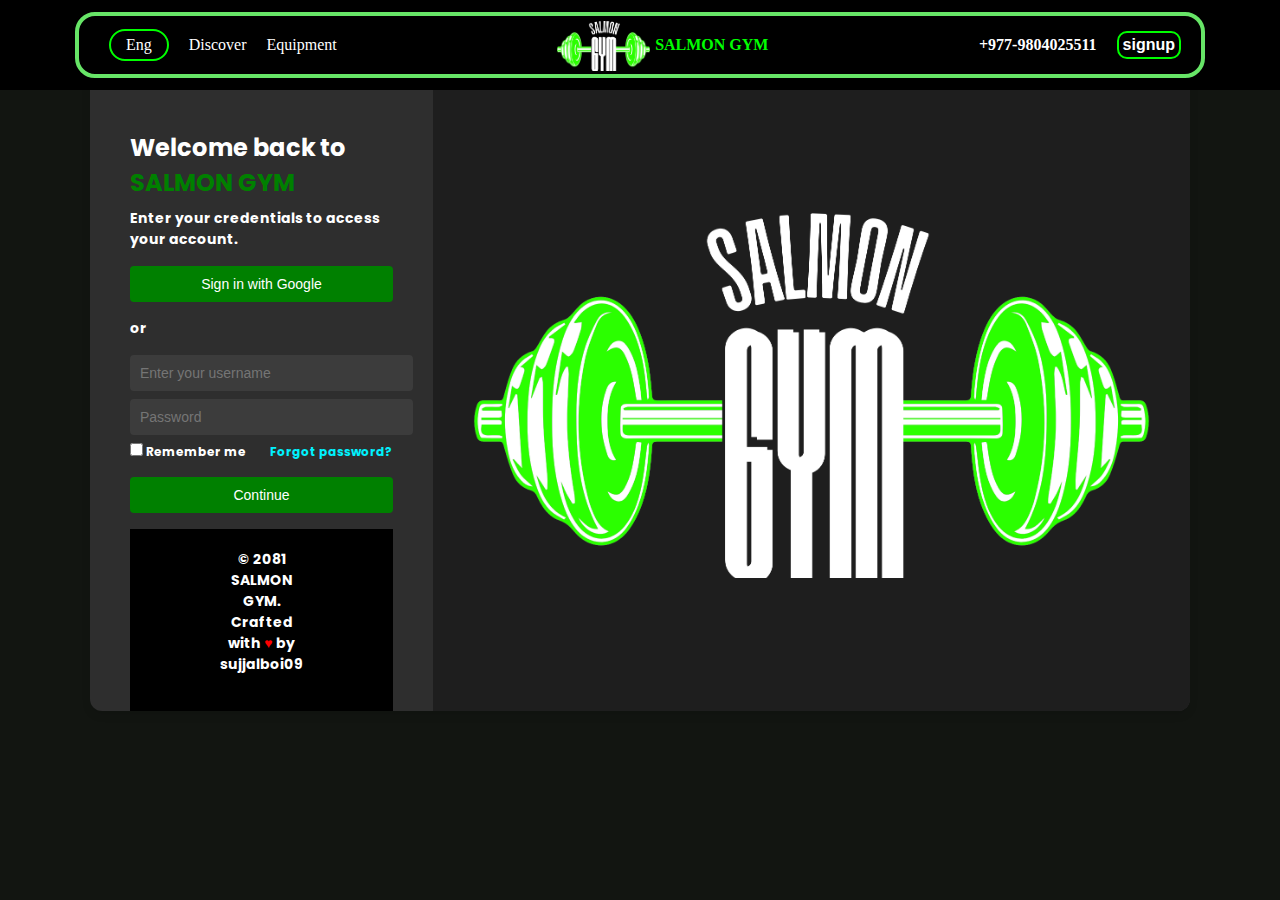
<file: src/pages/login.html>
<!DOCTYPE html>
<html lang="en">

<head>
    <meta charset="UTF-8">
    <meta name="viewport" content="width=device-width, initial-scale=1.0">
    <title>login page</title>
    <link rel="stylesheet" href="style.css">
    <style>
        /* main {
            display: flex;
            justify-content: center;
            align-items: center;
            height: 100vh;
            background-color: #1e1e1e;
            color: #fff;
        } */


    </style>
</head>

<body>
    <header>
        <div id="navbar">
            <div id="r-nav">
                <div class="dropdown">
                    <input type="checkbox" id="dropdown-toggle" />
                    <label for="dropdown-toggle" class="dropdown-btn">
                        <div class="lang">Eng</div>
                        <i class="ri-arrow-drop-down-line"></i>
                    </label>

                    <div class="dropdown-content">
                        <a href="#Nepali">Nep</a>
                        <a href="#Hindi">Hindi</a>
                        <a href="#Spanish">Spanish</a>
                    </div>
                </div>

                <div class="nav">
                    <ul>
                        <li><a href="../pages/photo-gallery.html">Discover</a></li>
                        <li><a href="../pages/pricing.html">Equipment</a></li>
                        <!-- <li><a href="#additional-info">Why Us</a></li>
                    <li><a href="#about">Program</a></li>
                    <li><a href="#newsletter">Contact</a></li> -->
                    </ul>
                </div>
            </div>

            
            <div class="logo">
                <a href="../../index.html">
                    <img src="../../media/logo.png" alt="saroj gym">
                    <div class="sarojgym"><b class="logo-saroj">SALMON GYM</div>
                </a>
            </div>
            <div class="log-sign">
                <div class="ph-no">+977-9804025511</div>
                <!-- <div class="member">
                    <div class="already-mem">Already a member</div>
                    <a href="login.html">
                    <div class="login"><button>login</button></a>
                    </div>
                </div> -->
                <a href="./signin.html">
                    <div class="signup"><button>signup</button></div>
                </a>
            </div>
        </div>
    </header>
    <main>

        <div class="container">
            <div class="login-form">
                <h1>Welcome back to <br><a href="../../index.html" style="color: green;">SALMON GYM</a></h1>
                <p>Enter your credentials to access your account.</p>
                <a href="../../index.html">
                <button class="google-signin">Sign in with Google</button>
            </a>
                <p>or</p>
                <input type="text" placeholder="Enter your username" class="username">
                <input type="password" placeholder="Password" class="password">
                <div class="options">
                    <label>
                        <input type="checkbox"> Remember me
                    </label>
                    <a href="#" class="forgot-password">Forgot password?</a>
                </div>
                <a href="../../index.html"><button class="continue" >Continue</button></a>
                
                <footer>
                    <p>© 2081 SALMON GYM. Crafted with <span>♥</span> by sujjalboi09</p>
                </footer>
            </div>
            <div class="graphic">
                <img src="../../media/logo.png" alt="Graphic" class="graphic-img">
            </div>
        </div>

    </main>






</body>

</html>
</file>
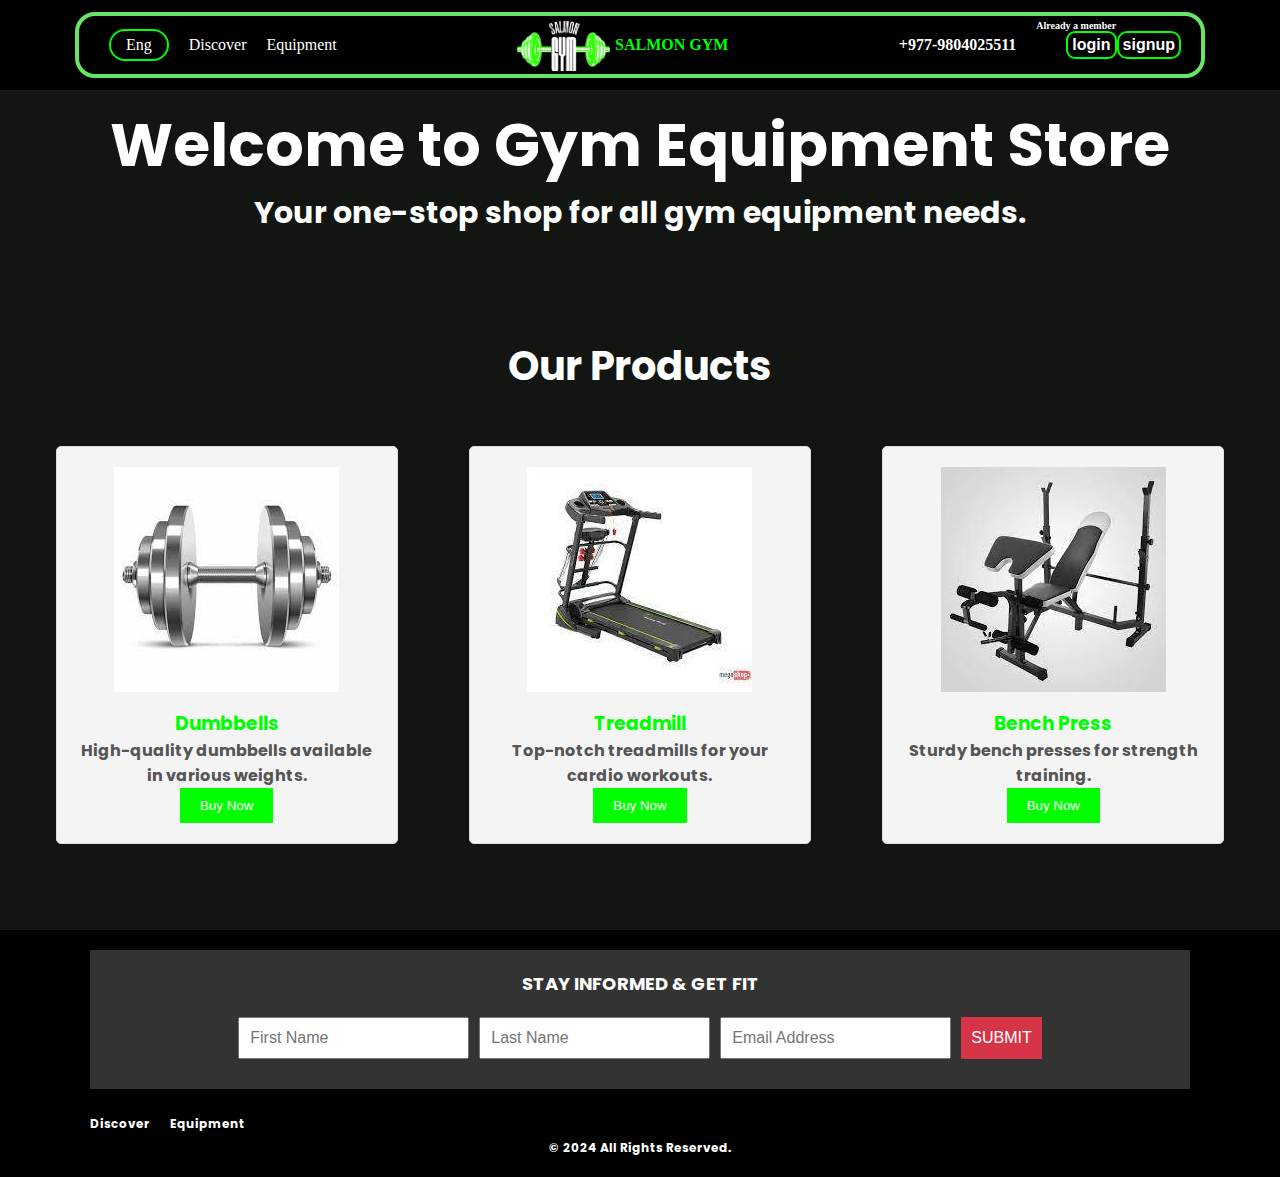
<file: src/pages/pricing.html>
<!DOCTYPE html>
<html lang="en">
<head>
    <meta charset="UTF-8">
    <meta name="viewport" content="width=device-width, initial-scale=1.0">
    <title>Gym Equipment Store</title>
    <link rel="stylesheet" href="style.css">
</head>
<body>
    <header>
        <div id="navbar">
            <div id="r-nav">
            <div class="dropdown">
                <input type="checkbox" id="dropdown-toggle" />
                <label for="dropdown-toggle" class="dropdown-btn">
                    <div class="lang">Eng</div>
                    <i class="ri-arrow-drop-down-line"></i>
                </label>
                
                <div class="dropdown-content">
                    <a href="#Nepali">Nep</a>
                    <a href="#Hindi">Hindi</a>
                    <a href="#Spanish">Spanish</a>
                </div>
            </div>

            <div class="nav">
                <ul>
                    <li><a href="../pages/photo-gallery.html">Discover</a></li>
                    <li><a href="../pages/pricing.html">Equipment</a></li>
                    <!-- <li><a href="#additional-info">Why Us</a></li>
                    <li><a href="#about">Program</a></li>
                    <li><a href="#newsletter">Contact</a></li> -->
                </ul>
            </div>
        </div>
            <div class="logo">
                <a href="../../index.html">
                <img src="../../media/logo.png" alt="saroj gym">
                <div class="sarojgym"><b class="logo-saroj">SALMON GYM</div>
                </a>
            </div>
            <div class="log-sign">
                <div class="ph-no">+977-9804025511</div>
                <div class="member">
                    <div class="already-mem">Already a member</div> 
                    <div class="login"><button href="login.html">login</button>
                    </div>
                </div>
                <div class="signup"><button href="signin.html">signup</button></div>
            </div>
        </div>
    </header>
    <section id="pricehero">
        <h1>Welcome to Gym Equipment Store</h1>
        <p>Your one-stop shop for all gym equipment needs.</p>
    </section>
    <section id="products">
        <h2 style="font-size: 40px;">Our Products</h2>
        <div class="product-list">
            <div class="product-item">
                <img src="../../media/dumbbell.jpg" alt="Dumbbells">
                <h3>Dumbbells</h3>
                <p>High-quality dumbbells available in various weights.</p>
                <button>Buy Now</button>
            </div>
            <div class="product-item">
                <img src="../../media/teadmill.jpg" alt="Treadmill">
                <h3>Treadmill</h3>
                <p>Top-notch treadmills for your cardio workouts.</p>
                <button>Buy Now</button>
            </div>
            <div class="product-item">
                <img src="../../media/benchpress.jpg" alt="Bench Press">
                <h3>Bench Press</h3>
                <p>Sturdy bench presses for strength training.</p>
                <button>Buy Now</button>
            </div>
        </div>
    </section>
    <!-- Foter section -->
    <footer>
        <section class="newsletter">
            <h2>STAY INFORMED & GET FIT</h2>
            <form action="#">
                <input type="text" placeholder="First Name">
                <input type="text" placeholder="Last Name">
                <input type="email" placeholder="Email Address">
                <button type="submit">SUBMIT</button>
            </form>
        </section>
        <div class="footer-links">
            <div class="footer-nav">
                <ul>
                    <li><a href="../pages/photo-gallery.html">Discover</a></li>
                    <li><a href="../pages/pricing.html">Equipment</a></li>
                    <!-- <li><a href="#additional-info">Why Us</a></li>
                    <li><a href="#about">Program</a></li>
                    <li><a href="#newsletter">Contact</a></li> -->
                </ul>
            </div>
            <div class="social-media">
                <a href="#"><i class="ri-youtube-fill"></i></a>
                <a href="#"><i class="ri-linkedin-box-fill"></i></a>
                <a href="#"><i class="ri-instagram-fill"></i></a>
                <a href="#"><i class="ri-facebook-circle-fill"></i></a>
            </div>
        </div>
        <p>&copy; 2024 All Rights Reserved.</p>
    </footer>
</body>
</html>
</file>
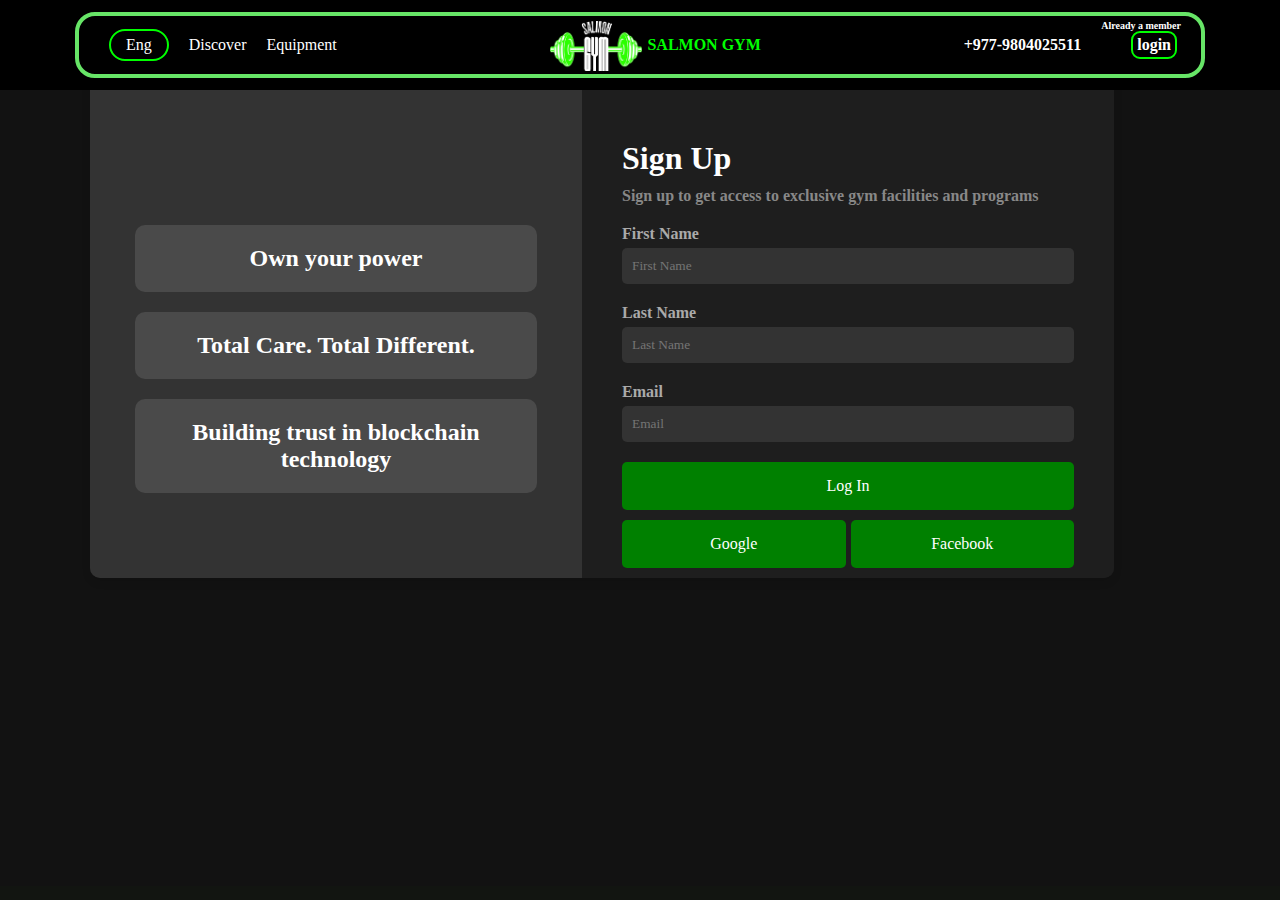
<file: src/pages/signin.html>
<!DOCTYPE html>
<html lang="en">

<head>
    <meta charset="UTF-8">
    <meta name="viewport" content="width=device-width, initial-scale=1.0">
    <title>signin page</title>
    <link rel="stylesheet" href="style.css">
    <style>
        /* google popins font */
@import url('https://fonts.googleapis.com/css2?family=Poppins:ital,wght@0,100;0,200;0,300;0,400;0,500;0,600;0,700;0,800;0,900;1,100;1,200;1,300;1,400;1,500;1,600;1,700;1,800;1,900&display=swap');

/* Default syling in every page also of navbar. */
/* * {
    padding: 0;
    margin: 0;
}

html,
body {
    font-family: Poppins;
    background-color: #121511;
        color: white;

    /* color: rgb(0, 255, 0); */
    /* font-family: Impact, Haettenschweiler, 'Arial Narrow Bold', ; */
/* }

a {
    text-decoration: none;
}

li {
    list-style: none;
} */
* {
    /* box-sizing: border-box; */
    margin: 0;
    padding: 0;
    font-family: Verdana;
}

body {
    background-color: #121212;
    /* display: flex; */
    justify-content: center;
    align-items: center;
    height: 94vh;
}

.container {
    display: flex;
    width: 80%;
    max-width: 1200px;
    background-color: #1e1e1e;
    border-radius: 10px;
    overflow: hidden;
}

.left-side {
    display: flex;
    flex-direction: column;
    justify-content: center;
    align-items: center;
    background-color: #333;
    padding: 100px 20px 0px 20px;
    width: 50%;
}

.info-box {
    background-color: #4a4a4a;
    color: white;
    margin: 10px;
    padding: 20px;
    border-radius: 10px;
    text-align: center;
    width: 80%;
}

.right-side {
    background-color: #1e1e1e;
    color: white;
    padding: 100px 40px 0px 40px;
    width: 50%;
}

.signup-form {
    display: flex;
    flex-direction: column;
}

.signup-form h1 {
    color: #fff;
    margin-bottom: 10px;
}

.signup-form p {
    color: #888;
    margin-bottom: 20px;
}

.signup-form label {
    color: #aaa;
    margin-bottom: 5px;
}

.signup-form input {
    padding: 10px;
    margin-bottom: 20px;
    border: none;
    border-radius: 5px;
    background-color: #333;
    color: white;
}

.signup-form button {
    padding: 15px;
    border: none;
    border-radius: 5px;
    background-color: green;
    color: white;
    font-size: 16px;
    cursor: pointer;
    margin-bottom: 10px;
}

.signup-form button:hover {
    background-color: darkgreen;
}

.social-login {
    display: flex;
    justify-content: space-between;
}

.google-btn,
.facebook-btn {
    flex: 1;
    padding: 10px;
    border: none;
    border-radius: 5px;
    background-color: #4a4a4a;
    color: white;
    cursor: pointer;
    margin-right: 5px;
}

.google-btn:hover {
    background-color: red;
}

.facebook-btn:hover {
    background-color: #3b5998;
}

.google-btn:last-child,
.facebook-btn:last-child {
    margin-right: 0;
}

    </style>

</head>

<body>
    <header>
        <div id="navbar">
            <div id="r-nav">
                <div class="dropdown">
                    <input type="checkbox" id="dropdown-toggle" />
                    <label for="dropdown-toggle" class="dropdown-btn">
                        <div class="lang">Eng</div>
                        <i class="ri-arrow-drop-down-line"></i>
                    </label>

                    <div class="dropdown-content">
                        <a href="#Nepali">Nep</a>
                        <a href="#Hindi">Hindi</a>
                        <a href="#Spanish">Spanish</a>
                    </div>
                </div>

                <div class="nav">
                    <ul>
                        <li><a href="../pages/photo-gallery.html">Discover</a></li>
                        <li><a href="../pages/pricing.html">Equipment</a></li>
                        <!-- <li><a href="#additional-info">Why Us</a></li>
                    <li><a href="#about">Program</a></li>
                    <li><a href="#newsletter">Contact</a></li> -->
                    </ul>
                </div>
            </div>
            <div class="logo">
                <a href="../../index.html">
                    <img src="../../media/logo.png" alt="saroj gym">
                    <div class="sarojgym"><b class="logo-saroj">SALMON GYM</div>
                </a>
            </div>
            <div class="log-sign">
                <div class="ph-no">+977-9804025511</div>
                <div class="member">
                    <div class="already-mem">Already a member</div>
                    <a href="../../index.html">
                        <div class="login">
                        <button>login</button>
                    </a>
                </div>
            </div>
            <!-- <a href="signin.html">
                <div class="signup"><button>signup</button></div>
                </a> -->
        </div>
        </div>
    </header>
    <main>

        <div class="container">
            <div class="left-side">
                <div class="info-box">
                    <h2>Own your power</h2>
                </div>
                <div class="info-box">
                    <h2>Total Care. Total Different.</h2>
                </div>
                <div class="info-box">
                    <h2>Building trust in blockchain technology</h2>
                </div>
            </div>
            <div class="right-side">
                <form class="signup-form">
                    <h1>Sign Up</h1>
                    <p>Sign up to get access to exclusive gym facilities and programs</p>
                    <label for="first-name">First Name</label>
                    <input type="text" id="first-name" name="first-name" placeholder="First Name">
                    <label for="last-name">Last Name</label>
                    <input type="text" id="last-name" name="last-name" placeholder="Last Name">
                    <label for="email">Email</label>
                    <input type="email" id="email" name="email" placeholder="Email">
                    <button type="submit">Log In</button>
                    <div class="social-login">
                        <button class="google-btn">Google</button>
                        <button class="facebook-btn">Facebook</button>
                    </div>
                </form>
            </div>
        </div>

   
<!-- 
    <div class="box">
        <form action="">
            <h2>signin</h2>
            <div class="inputbox">
                <input type="text" required="required">
                <span>Username</span>
                <i></i>
            </div>
            <div class="inputbox">
                <input type="password" required="required">
                <span>Password</span>
                <i></i>

            </div>
            <div class="links">
                <a href="#">Forgot Password</a>
                <a href="#signup"></a>
            </div>
            <input type="submit" value="Login">
        </form>
    </div> -->

</main>



</body>

</html>
</file>
<file: src/pages/style.css>
/* google popins font */
@import url('https://fonts.googleapis.com/css2?family=Poppins:ital,wght@0,100;0,200;0,300;0,400;0,500;0,600;0,700;0,800;0,900;1,100;1,200;1,300;1,400;1,500;1,600;1,700;1,800;1,900&display=swap');

/* Default syling in every page also of navbar. */
* {
    padding: 0;
    margin: 0;
}

html,
body {
    font-family: Poppins;
    background-color: #121511;
        color: white;

    /* color: rgb(0, 255, 0); */
    /* font-family: Impact, Haettenschweiler, 'Arial Narrow Bold', ; */
}

a {
    text-decoration: none;
}

li {
    list-style: none;
}
header {
    width: 100%;
    color: white;
    position: fixed;
    background-color: black;
    z-index: 999999;
    top: 0;
}

#navbar {
    font-family: Verdana;
    display: flex;
    margin: 12px 75px;
    justify-content: space-between;
    align-items: center;
    border: rgb(103, 229, 103) solid 4px;
    border-radius: 20px;
}

#r-nav {
    align-items: center;
    display: flex;

}
.dropdown {
    position: relative;
    display: inline-block;
    padding-left: 30px;
}


.dropdown-btn {
    background-color: #4caf4f00;
    /* remove background color and provide differnt text color */
    color: white;
    padding: 5px 15px;
    font-size: 16px;
    border: none;
    cursor: pointer;
    display: flex;
    align-items: center;
    border-radius: 20px;
    border: rgb(0, 255, 0) solid 2px;
}

.ri-arrow-drop-down-line {
    font-size: 20px;
    align-items: center;
}


.dropdown-btn:hover,
.dropdown-btn:focus {
    background-color: rgb(0, 255, 0);
}

#dropdown-toggle {
    display: none;
}

.dropdown-content {
    display: none;
    position: absolute;
    background-color: #f9f9f9;
    min-width: 160px;
    box-shadow: 0px 8px 16px 0px rgba(0, 0, 0, 0.2);
    z-index: 1;
}

.dropdown-content a {
    color: black;
    padding: 12px 16px;
    text-decoration: none;
    display: block;
}

.dropdown-content a:hover {
    background-color: #f1f1f1;
}

#dropdown-toggle:checked+.dropdown-btn+.dropdown-content {
    display: block;
}


/* Navigation menu for discover why us ... and other navigagtion menu */
.nav ul {
    display: flex;
    text-align: center;
}

.nav ul li a {
    /* padding: 20px; */
    padding-left: 20px;
    /* margin-right: 10px; */
    color:white;
}

.logo a {
    display: flex;
    align-items: center;
    padding-left: 10px;
}

.logo img {
    height: 50px;
    width: auto;
    padding: 5px 5px 3px 0px;
}
.logo .sarojgym .logo-saroj {
    color: rgb(0, 255, 0);
}

.log-sign {
    display: flex;
    align-items: center;
    padding-right: 20px;
    justify-content: space-between;
}

.ph-no {
    margin-right: 20px;
}
/* .member {
    display: flow;
    justify-content: space-between;
    align-self: center;
}
.already-mem {
    font-size: 10px;
    font-weight: 800;
}
.login button {
    margin-bottom: 12px;
    padding: 3px 4px;
    color: rgb(255, 255, 255);
    background-color: rgb(0, 255, 0);
    border-radius: 9px;
}

.log-sign .signup button {
    padding: 3px 4px;
    color: rgb(255, 255, 255);
    background-color: rgb(0, 255, 0);
    border-radius: 10px;

} */

.member {
    display: flow;
    justify-content: space-between;
    align-self: center;
}
.already-mem { 
    /* padding-top: 0px; */
    font-size: 10px;
    font-weight: 800;
}
.login button {
    margin-bottom: 12px;
    padding: 3px 4px;
    margin-left: 30px;
    color: rgb(255, 255, 255);
    background-color: rgba(0, 255, 0, 0);
    border-radius: 9px;
    font-weight: 600;
    font-size: 16px;
    border: rgb(0, 255, 0) solid 2px;
    cursor: pointer;
}

.log-sign .signup button {
    padding: 3px 4px;
    color: rgb(255, 255, 255);
    background-color: rgba(0, 255, 0, 0);
    border-radius: 10px;
    font-weight: 600;
    font-size: 16px;
    border: rgb(0, 255, 0) solid 2px;
    cursor: pointer;
}

.signup button:hover,
.login button:hover{
    background-color: rgb(0, 255, 0);
}

/* styles.css for photo-gallery.html*/

body {
    /* font-family: Arial, sans-serif; */
    background-color: #121511;
    margin: 0;
    padding: 0;
}

.gallery-container {
    max-width: 1200px;
    margin: 20px auto;
    padding: 20px;
    text-align: center;
    background-color: #fff;
    box-shadow: 0 4px 8px rgba(0, 0, 0, 0.1);
    border-radius: 10px;
}

.gallery-container h1 {
    margin-bottom: 20px;
    font-size: 2em;
    color: #333;
}

.gallery {
    display: flex;
    flex-wrap: wrap;
    justify-content: center;
    gap: 20px;
}

.photo {
    position: relative;
    width: 300px;
    height: 200px;
    overflow: hidden;
    border: 5px solid #fff;
    box-shadow: 0 4px 8px rgba(0, 0, 0, 0.2);
    border-radius: 10px;
    transition: transform 0.3s;
    cursor: pointer;
}

.photo img {
    width: 100%;
    height: 100%;
    object-fit: cover;
}

.photo:hover {
    transform: scale(1.05);
}

/* Lightbox styles */
.lightbox {
    display: none;
    position: fixed;
    z-index: 9999;
    left: 0;
    top: 0;
    width: 100%;
    height: 100%;
    overflow: auto;
    background-color: rgba(0, 0, 0, 0.9);
    text-align: center;
}

.lightbox-content {
    margin: auto;
    display: block;
    width: 80%;
    max-width: 700px;
}

.lightbox-caption {
    color: #ccc;
    font-size: 20px;
    padding: 10px 0;
}

.close {
    position: absolute;
    top: 20px;
    right: 45px;
    color: #fff;
    font-size: 40px;
    font-weight: bold;
    transition: 0.3s;
    cursor: pointer;
}

.close:hover,
.close:focus {
    color: #bbb;
    text-decoration: none;
    cursor: pointer;
}

.prev,
.next {
    cursor: pointer;
    position: absolute;
    top: 50%;
    width: auto;
    padding: 16px;
    color: white;
    font-weight: bold;
    font-size: 20px;
    transition: 0.3s;
    user-select: none;
}

.prev {
    left: 0;
}

.next {
    right: 0;
}

.prev:hover,
.next:hover {
    background-color: rgba(0, 0, 0, 0.8);
}




/* Pricing.html ko style */

#pricehero {
    padding: 100px 90px 50px 90px;
    font-size: 30px;
    text-align: center;
}
#products {
    padding: 50px 20px;
    text-align: center;
}

#products h2 {
    margin-bottom: 30px;
}

.product-list {
    display: flex;
    justify-content: space-around;
    flex-wrap: wrap;
    color: rgb(0, 255, 0);
}

.product-item {
    background-color: #f4f4f4;
    border: 1px solid #ddd;
    border-radius: 5px;
    margin: 20px;
    padding: 20px;
    width: 300px;
}

.product-item img {
    max-width: 100%;
    height: auto;
}

.product-item h3 {
    margin-top: 10px;
}

.product-item p {
    color: #555;
}

.product-item button {
    background-color: rgb(0, 255, 0);
    border: none;
    color: white;
    padding: 10px 20px;
    cursor: pointer;
    transition: background-color 0.3s;
}

.product-item button:hover {
    background-color: rgb(0, 242, 255);
}


/* Footer */

footer {
    background: #000000;
    color: #ffffff;
    padding: 20px 90px;
    text-align: center;
}

.newsletter {
    background: #333333;
    padding: 20px;
    margin-bottom: 20px;
}

.newsletter h2 {
    margin-bottom: 20px;
}

.newsletter form {
    display: flex;
    justify-content: center;
    gap: 10px;
    flex-wrap: wrap;
}

.newsletter input,
.newsletter button {
    padding: 10px;
    font-size: 16px;
    margin-bottom: 10px;
}

.newsletter button {
    background: #D63447;
    color: #ffffff;
    border: none;
    cursor: pointer;
}

.footer-links {
    display: flex;
    justify-content: space-between;
    align-items: center;
    flex-wrap: wrap;
}

.footer-nav ul {
    list-style-type: none;
    display: flex;
    gap: 20px;
    margin: 0;
    padding: 0;
}

.footer-nav ul li a {
    color: #ffffff;
    text-decoration: none;
}

.social-media a {
    font-size: 20px;
    color: white;
    max-height: 30px;
    margin: 0 5px;
}

/* login page */

.container {
    margin: 40px 90px;
    display: flex;
    background-color: #2e2e2e;
    border-radius: 12px;
    overflow: hidden;
    box-shadow: 0 4px 8px rgba(0, 0, 0, 0.1);
}

.login-form {
    padding: 90px 40px 0px 40px;
    width: 300px;
    display: flex;
    flex-direction: column;
    justify-content: center;
}

.login-form h1 {
    font-size: 24px;
    margin-bottom: 8px;
}

.login-form p {
    font-size: 14px;
    margin-bottom: 16px;
}

.google-signin {
    display: block;
    width: 100%;
    padding: 10px;
    margin-bottom: 16px;
    background-color: green;
    color: white;
    border: none;
    border-radius: 4px;
    cursor: pointer;
    font-size: 14px;
}

.google-signin:hover {
    background-color: darkgreen;
}

.username, .password {
    width: 100%;
    padding: 10px;
    margin-bottom: 8px;
    background-color: #3c3c3c;
    border: none;
    border-radius: 4px;
    color: white;
    font-size: 14px;
}

.options {
    display: flex;
    justify-content: space-between;
    margin-bottom: 16px;
}

.options label {
    font-size: 12px;
}

.options .forgot-password {
    font-size: 12px;
    color: rgb(0, 242, 255);
    text-decoration: none;
}

.options .forgot-password:hover {
    text-decoration: underline;
}

.continue {
    display: block;
    width: 100%;
    padding: 10px;
    background-color: green;
    color: white;
    border: none;
    border-radius: 4px;
    cursor: pointer;
    font-size: 14px;
}

.continue:hover {
    background-color: darkgreen;
}

footer {
    margin-top: 16px;
    font-size: 12px;
}

footer span {
    color: red;
}

.graphic {
    display: flex;
    justify-content: center;
    align-items: center;
    background-color: #1e1e1e;
    padding: 40px;
    padding-bottom: 0px;
}

.graphic-img {
    max-width: 100%;
    height: auto;
}

/* Sing in page */




 /* The scrollbar itself */
 ::-webkit-scrollbar {
    width: 12px; /* Width of the scrollbar */
}

/* The part of the scrollbar that moves (the thumb) */
::-webkit-scrollbar-thumb {
    background-color: #40ff00; /* Color of the scrollbar thumb */
    border-radius: 10px; /* Rounded corners */
    border: 3px solid #f1f1f1; /* Adds a border around the thumb */
}

/* The track (background of the scrollbar) */
::-webkit-scrollbar-track {
    background: #ffffff00; /* Color of the track */
    border-radius: 10px; /* Rounded corners */
}

/* Hover effect on the scrollbar thumb */
::-webkit-scrollbar-thumb:hover {
    background: #ff0000; /* Darker color when hovered */
}
</file>
